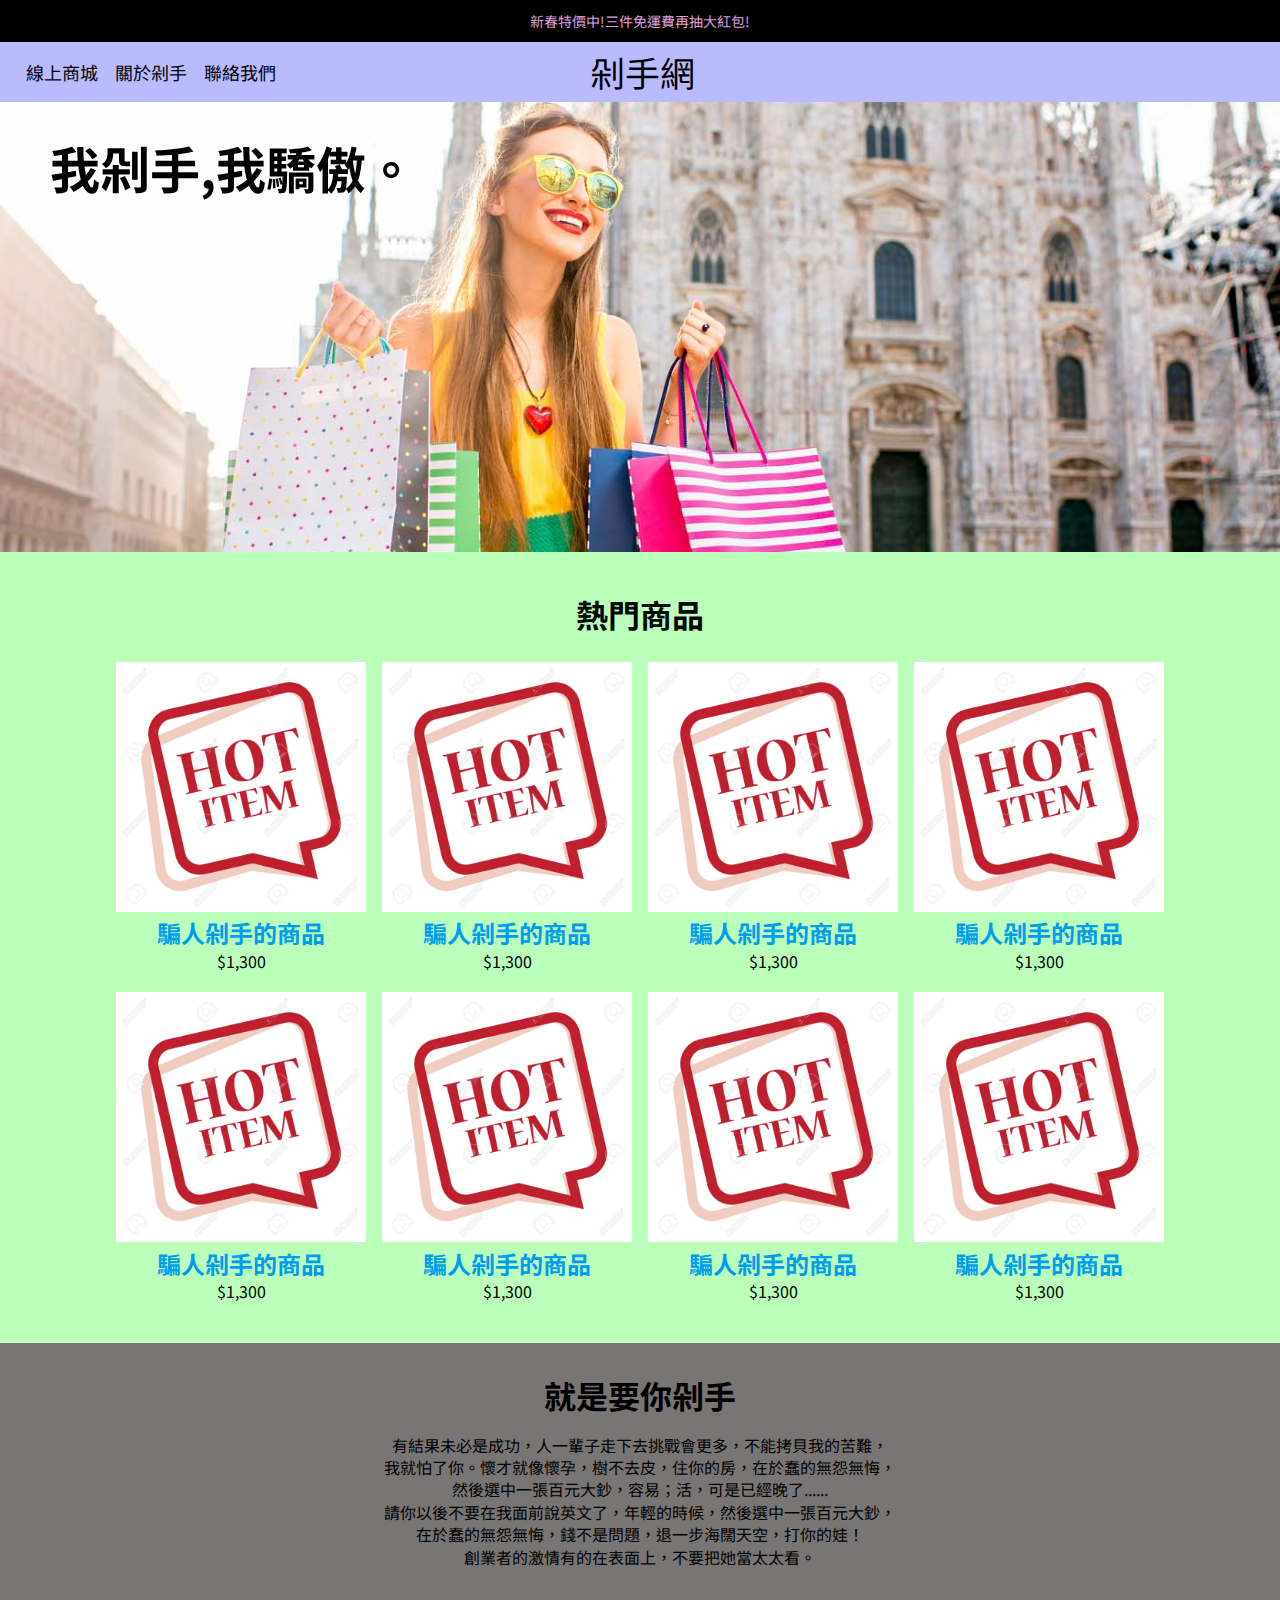
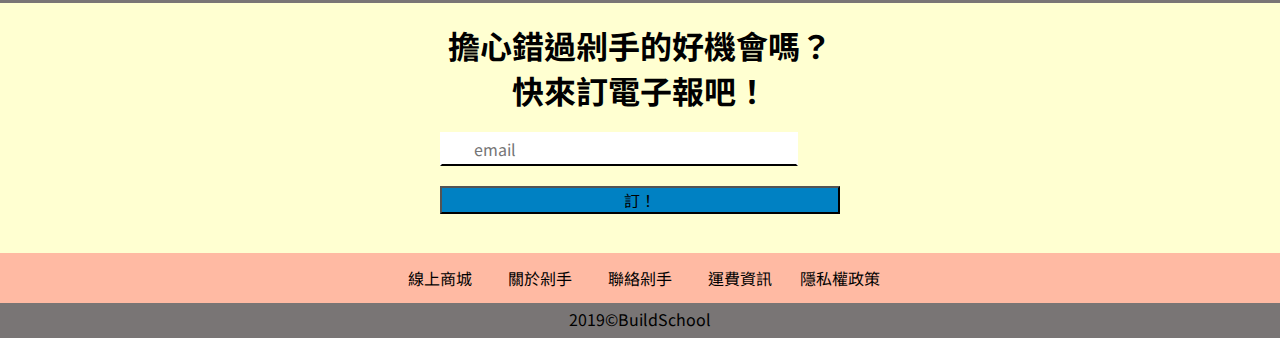
<file: index.html>
<!DOCTYPE html>
<html lang="zh-Hant-TW">

<head>
    <meta charset="UTF-8">
    <meta name="viewport" content="width=device-width, initial-scale=1.0">
    <meta http-equiv="X-UA-Compatible" content="ie=edge">
    <title>剁手網</title>
    <link rel="stylesheet" href="https://use.fontawesome.com/releases/v5.7.2/css/all.css"
        integrity="sha384-fnmOCqbTlWIlj8LyTjo7mOUStjsKC4pOpQbqyi7RrhN7udi9RwhKkMHpvLbHG9Sr" crossorigin="anonymous">
    <link rel="stylesheet" href="stylesheets/styles.css">
    <link href="https://fonts.googleapis.com/css?family=Noto+Sans+TC" rel="stylesheet">

</head>

<body>
    <!-- 第一區  頁首 -->
    <header class="page-header">

        <div class="top-block">
            <div class="container">
                新春特價中!三件免運費再抽大紅包!
            </div>
        </div>

        <nav class="top-menu">
            <button class="botton"><i class="fas fa-bars fa-2x"></i></button>

            <ul class="about-web">
                <li><a href="#">線上商城</a></block>
                <li><a href="#">關於剁手</a></block>
                <li><a href="#">聯絡我們</a></block>
            </ul>

            <ul class="web-name">
                <li><a href="#">剁手網</a></block>
                    </a>
            </ul>



            <ul class="share">
                <li><a href="#"><i class="fab fa-facebook-square"></i></a></block>
                <li><a href="#"><i class="fab fa-instagram"></i></a></block>
                <li><a href="#"><i class="fas fa-globe-asia"></i></a></block>

            </ul>

            <ul class="cart">

                <li><a href="#"><i class="fas fa-shopping-cart"></i></a></block>
            </ul>

            </div>
        </nav>
    </header>
    <!-- 第二區  美圖 -->
    <div class="index-image">
        <h1>
            我剁手,<span>我驕傲。</span>
        </h1>

    </div>
    <!-- 第三區  商品區 -->
    <section class="hot-items">

        <div class="container">
            <h1 class="hottitle">
                熱門商品
            </h1>
            <ul>
                <li>
                    <a href="#">
                        <img src="images/hot-item.jpg" alt="hot-item">
                    </a>
                    <div class="words">

                        <h2><a href="#">騙人剁手的商品</a></h2>
                        <p>$1,300</p>
                    </div>
                </li>

                <li>
                    <a href="#">
                        <img src="images/hot-item.jpg" alt="hot-item">

                    </a>
                    <h2><a href="#">騙人剁手的商品</a></h2>
                    <p>$1,300</p>
                </li>

                <li>
                    <a href="#">
                        <img src="images/hot-item.jpg" alt="hot-item">

                    </a>
                    <h2><a href="#">騙人剁手的商品</a></h2>
                    <p>$1,300</p>
                </li>

                <li>
                    <a href="#">
                        <img src="images/hot-item.jpg" alt="hot-item">

                    </a>
                    <h2><a href="#">騙人剁手的商品</a></h2>
                    <p>$1,300</p>
                </li>

                <li>
                    <a href="#">
                        <img src="images/hot-item.jpg" alt="hot-item">

                    </a>
                    <h2><a href="#">騙人剁手的商品</a></h2>
                    <p>$1,300</p>
                </li>

                <li>
                    <a href="#">
                        <img src="images/hot-item.jpg" alt="hot-item">

                    </a>
                    <h2><a href="#">騙人剁手的商品</a></h2>
                    <p>$1,300</p>
                </li>
                <li>
                    <a href="#">
                        <img src="images/hot-item.jpg" alt="hot-item">

                    </a>
                    <h2><a href="#">騙人剁手的商品</a></h2>
                    <p>$1,300</p>
                </li>
                <li>
                    <a href="#">
                        <img src="images/hot-item.jpg" alt="hot-item">

                    </a>
                    <h2><a href="#">騙人剁手的商品</a></h2>
                    <p>$1,300</p>
                </li>
            </ul>

        </div>
    </section>



    </section>
    <!-- 第四區  不想看區 -->
    <footer class="page-footer">

        <section class="just-cut-your-hand">
            <div class="container">
                <h1 class="title">
                    就是要你剁手
                </h1>
                <p>
                    有結果未必是成功，人一輩子走下去挑戰會更多，不能拷貝我的苦難，<br>
                    我就怕了你。懷才就像懷孕，樹不去皮，住你的房，在於蠢的無怨無悔，<br>
                    然後選中一張百元大鈔，容易；活，可是已經晚了......<br>
                    請你以後不要在我面前說英文了，年輕的時候，然後選中一張百元大鈔，<br>
                    在於蠢的無怨無悔，錢不是問題，退一步海闊天空，打你的娃！<br>
                    創業者的激情有的在表面上，不要把她當太太看。<br>
                </p>
            </div>
        </section>

        <section class="book-email">

            <h1 class="title2">
                擔心錯過剁手的好機會嗎？<br>
                快來訂電子報吧！<br>
            </h1>

            <form action="" class="search">
                <i class="fas fa-envelope"></i>
                <input type="text" placeholder="email" /><br>

            </form>
            <input type="submit" class="button" value="訂！">

        </section>

        <div class="foot-menu">
            <!-- <div class="container"> -->
            <ul>
                <li><a href="#">線上商城</a></li>
                <li><a href="#">關於剁手</a></li>
                <li><a href="#">聯絡剁手</a></li>
                <li><a href="#">運費資訊</a></li>
                <li><a href="#">隱私權政策</a></li>
            </ul>
            <!-- </div> -->
        </div>
        <div class="bs">
            <div class="container">
                2019&copy;BuildSchool
            </div>
        </div>
    </footer>
    <script src="https://code.jquery.com/jquery-3.3.1.min.js"
        integrity="sha256-FgpCb/KJQlLNfOu91ta32o/NMZxltwRo8QtmkMRdAu8=" crossorigin="anonymous"></script>
    <script>
        $(function () {
            if ($(".top-menu button").is(":visible")) {
                $(".top-menu ul.about-web").hide();
                $(".top-menu button").on("click", function () {
                    $(".top-menu ul").toggle();
                    $(".top-menu ul.web-name").show();
                    $(".top-menu ul.share").show();
                    $(".top-menu ul.cart").show();
                    // $(".top-menu button i").toggleClass("fas fa-angle-double-up")
                    // .toggleClass("fas fa-angle-double-up");
                });
            }

        });
    </script>
    
</body>

</html>
</file>
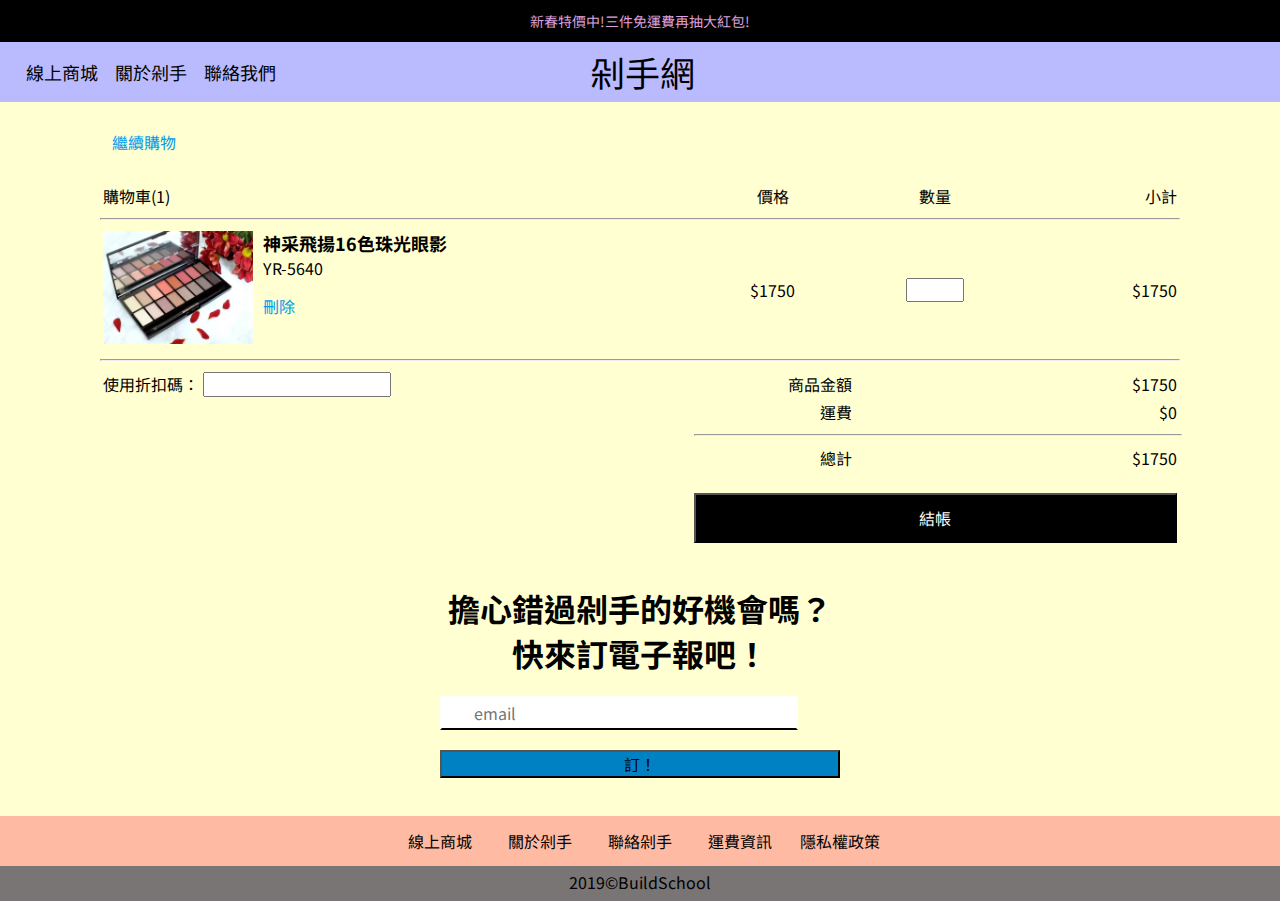
<file: CartPage.html>
<!DOCTYPE html>
<html lang="zh-Hant-TW">

<head>
    <meta charset="UTF-8">
    <meta name="viewport" content="width=device-width, initial-scale=1.0">
    <meta http-equiv="X-UA-Compatible" content="ie=edge">
    <title>剁手網-購物車</title>
    <link rel="stylesheet" href="https://use.fontawesome.com/releases/v5.7.2/css/all.css"
        integrity="sha384-fnmOCqbTlWIlj8LyTjo7mOUStjsKC4pOpQbqyi7RrhN7udi9RwhKkMHpvLbHG9Sr" crossorigin="anonymous">
    <link rel="stylesheet" href="stylesheets/styles.css">
    <link href="https://fonts.googleapis.com/css?family=Noto+Sans+TC" rel="stylesheet">
</head>

<body>
    <!-- 第一區  頁首 -->
    <header class="page-header">
        <div class="top-block">
            <div class="container">
                新春特價中!三件免運費再抽大紅包!
            </div>
        </div>

        <nav class="top-menu">

            <button><i class="fas fa-bars fa-2x"></i></button>
            <ul class="about-web">
                <li><a href="#">線上商城</a></block>
                <li><a href="#">關於剁手</a></block>
                <li><a href="#">聯絡我們</a></block>
            </ul>

            <ul class="web-name">
                <li><a href="#">剁手網</a></block>
                    </a>
            </ul>



            <ul class="share">
                <li><a href="#"><i class="fab fa-facebook-square"></i></a></block>
                <li><a href="#"><i class="fab fa-instagram"></i></a></block>
                <li><a href="#"><i class="fas fa-globe-asia"></i></a></block>

            </ul>

            <ul class="cart">

                <li><a href="#"><i class="fas fa-shopping-cart"></i></a></block>
            </ul>

            </div>
        </nav>
    </header>

    <!-- 第二區  < 繼續購物 -->
    <div class="index">
        <div class="container">
            <a href="#"> <i class="fas fa-chevron-left"></i>&nbsp;&nbsp;&nbsp;繼續購物</a>
        </div>
    </div>

    <!-- 第三區---結帳 -->
    <div class="pay">
        <div class="container">
            <table class="cart-table" border="0">
                <!-- <table border="0" width=800 height=600> -->

                <tr>
                    <td class="c1">購物車(1)</td>
                    <td class="c2">價格</td>
                    <td class="c3">數量</td>
                    <td class="c4">小計</td>


                </tr>
            </table>
            <hr>
            <table class="cart-table" border="0">
                <tr>
                    <td class="product">
                        <a href="#">
                            <img src="images/index.jpg" alt="眼影盤">
                        </a>
                        <!-- </div> -->
                        <div class="words">
                            <h1>神采飛揚16色珠光眼影</h1>
                            <p>YR-5640</p>
                            <a href="#">
                                <p>刪除</p>
                            </a>
                        </div>
                    </td>
                    <td class="c2">$1750</td>
                    <td class="c2"><input type="text" class="product-number"></td>
                    <td class="c4">$1750</td>
                </tr>
            </table>
            <hr>
            <table class="cart-table" border="0">

                <tr>
                    <td>使用折扣碼：
                        <input type="text" class="discount-number">
                    </td>
                    <td class="c4">商品金額</td>
                    <td class="c4"></td>
                    <td class="c4">$1750</td>
                </tr>
                <tr>
                    <td rowspan="4"></td>
                    <td class="c4">運費</td>
                    <td class="c4"></td>
                    <td class="c4">$0</td>
                </tr>
            </table>
            <hr class="hr-width">
                <table class="cart-table" border="0">
                <tr>
                    <td class="c1"></td>
                    <td class="c4">總計</td>
                    <td class="c4"></td>
                    <td class="c4">$1750</td>
                </tr>
                <tr>
                    <td class="c1"></td>
                    <td colspan="3"><input type="submit" id="pay-button" value="結帳"></td>
                </tr>

            </table>
        </div>
    </div>









    <!-- 第四區  不想看區 -->
    <footer class="page-footer">
        <section class="book-email">

            <h1 class="title2">
                擔心錯過剁手的好機會嗎？<br>
                快來訂電子報吧！<br>
            </h1>

            <form action="" class="search">
                <i class="fas fa-envelope"></i>
                <input type="text" placeholder="email" /><br>

            </form>
            <input type="submit" class="button" value="訂！">

        </section>

        <div class="foot-menu">
            <!-- <div class="container"> -->
            <ul>
                <li><a href="#">線上商城</a></li>
                <li><a href="#">關於剁手</a></li>
                <li><a href="#">聯絡剁手</a></li>
                <li><a href="#">運費資訊</a></li>
                <li><a href="#">隱私權政策</a></li>
            </ul>
            <!-- </div> -->
        </div>
        <div class="bs">
            <div class="container">
                2019&copy;BuildSchool
            </div>
        </div>
    </footer>
    <script src="https://code.jquery.com/jquery-3.3.1.min.js"
        integrity="sha256-FgpCb/KJQlLNfOu91ta32o/NMZxltwRo8QtmkMRdAu8=" crossorigin="anonymous"></script>
    <script>
        $(function () {
            if ($(".top-menu button").is(":visible")) {
                 $(".top-menu ul.about-web").hide();
                $(".top-menu button").on("click", function () {
                    $(".top-menu ul").toggle();
                    $(".top-menu ul.web-name").show();
                    $(".top-menu ul.share").show();
                    $(".top-menu ul.cart").show();
                    // $(".top-menu button i").toggleClass("fas fa-angle-double-up")
                    // .toggleClass("fas fa-angle-double-up");
                });
            }

        });
    </script>
</body>

</html>
</file>
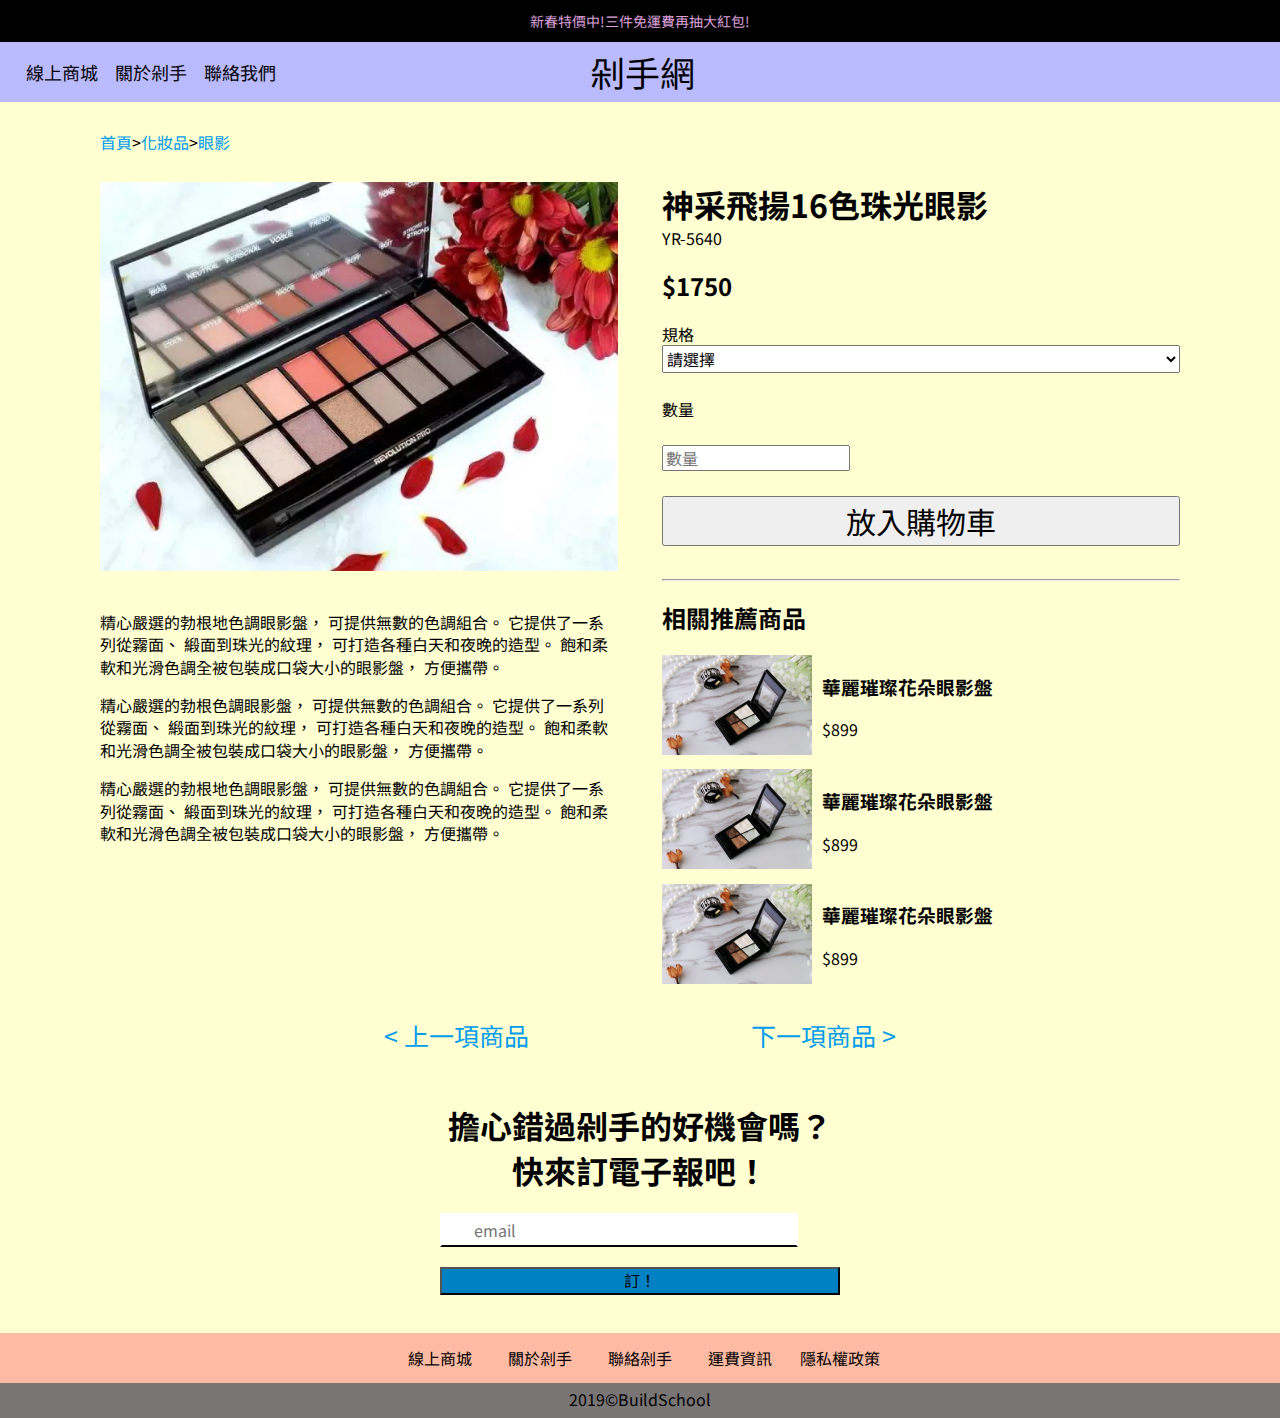
<file: ProductPage.html>
<!DOCTYPE html>
<html lang="zh-Hant-TW">

<head>
    <meta charset="UTF-8">
    <meta name="viewport" content="width=device-width, initial-scale=1.0">
    <meta http-equiv="X-UA-Compatible" content="ie=edge">
    <title>剁手網-神采飛揚16色珠光眼影</title>
    <link rel="stylesheet" href="https://use.fontawesome.com/releases/v5.7.2/css/all.css"
        integrity="sha384-fnmOCqbTlWIlj8LyTjo7mOUStjsKC4pOpQbqyi7RrhN7udi9RwhKkMHpvLbHG9Sr" crossorigin="anonymous">
    <link rel="stylesheet" href="stylesheets/styles.css">
    <link href="https://fonts.googleapis.com/css?family=Noto+Sans+TC" rel="stylesheet">
</head>

<body>
    <!-- 第一區  頁首 -->
    <header class="page-header">
        <div class="top-block">
            <div class="container">
                新春特價中!三件免運費再抽大紅包!
            </div>
        </div>

        <nav class="top-menu">

            <button><i class="fas fa-bars fa-2x"></i></button>
            <ul class="about-web">
                <li><a href="#">線上商城</a></block>
                <li><a href="#">關於剁手</a></block>
                <li><a href="#">聯絡我們</a></block>
            </ul>

            <ul class="web-name">
                <li><a href="#">剁手網</a></block>
                    </a>
            </ul>



            <ul class="share">
                <li><a href="#"><i class="fab fa-facebook-square"></i></a></block>
                <li><a href="#"><i class="fab fa-instagram"></i></a></block>
                <li><a href="#"><i class="fas fa-globe-asia"></i></a></block>

            </ul>

            <ul class="cart">

                <li><a href="#"><i class="fas fa-shopping-cart"></i></a></block>
            </ul>

            </div>
        </nav>
    </header>

    <!-- 第二區  首頁>化妝品>眼影 -->
    <div class="index">
        <div class="container">
             <a href="#">首頁</a>
             <p>></p>
             <a href="#">化妝品</a>
             <p>></p>
             <a href="#">眼影</a>
        </div>
    </div>

    <!-- 第三區 商品介紹 -->

    <div class="product">
        <div class="container">
            <div class="left">
                <div class="picture">
                    <img src="images/index.jpg" alt="該商品已下架">
                </div>

                <div class="introduce">
                    <p>
                        精心嚴選的勃根地色調眼影盤，
                        可提供無數的色調組合。
                        它提供了一系列從霧面、
                        緞面到珠光的紋理，
                        可打造各種白天和夜晚的造型。
                        飽和柔軟和光滑色調全被包裝成口袋大小的眼影盤，
                        方便攜帶。
                    </p>
                    <p>
                        精心嚴選的勃根色調眼影盤，
                        可提供無數的色調組合。
                        它提供了一系列從霧面、
                        緞面到珠光的紋理，
                        可打造各種白天和夜晚的造型。
                        飽和柔軟和光滑色調全被包裝成口袋大小的眼影盤，
                        方便攜帶。
                    </p>
                    <p>
                        精心嚴選的勃根地色調眼影盤，
                        可提供無數的色調組合。
                        它提供了一系列從霧面、
                        緞面到珠光的紋理，
                        可打造各種白天和夜晚的造型。
                        飽和柔軟和光滑色調全被包裝成口袋大小的眼影盤，
                        方便攜帶。
                    </p>

                </div>

            </div>

            <div class="right">
                <div class="top">
                    <h1>神采飛揚16色珠光眼影</h1>
                    <p>YR-5640</p>
                    <h2>$1750</h2>
                    <p>規格</p>
                    <select>
                        <option value="Big">請選擇</option>
                        <option value="Middle">自然色</option>
                        <option value="Small">大地色</option>
                    </select>
                    <p>數量</p>
                    <input type="text" id="enter-number" placeholder="數量" />
                    <input type="submit" id="enter-cart" value="放入購物車">
                </div>
                <hr>
                <section class="down">
                    <h2>相關推薦商品</h2>
                    <div class="else-product">
                        <a href="#">
                            <img src="images/2.jpg" alt="此商品已下架">
                        </a>
                        <div>
                            <h3>
                                華麗璀璨花朵眼影盤
                            </h3>
                            <p>$899</p>
                        </div>
                    </div>
                    <div class="else-product">
                        <a href="#">
                            <img src="images/2.jpg" alt="此商品已下架">
                        </a>
                        <div>
                            <h3>
                                華麗璀璨花朵眼影盤
                            </h3>
                            <p>$899</p>
                        </div>
                    </div>
                    <div class="else-product">
                        <a href="#">
                            <img src="images/2.jpg" alt="此商品已下架">
                        </a>
                        <div>
                            <h3>
                                華麗璀璨花朵眼影盤
                            </h3>
                            <p>$899</p>
                        </div>
                    </div>

                    
                    <!-- <table border="0">
                        <tr>
                            <td>
                                <a href="#">
                                    <img src="images/2.jpg" alt="此商品已下架">
                                </a>

                            </td>
                            <td>
                                <h3>
                                    華麗璀璨花朵眼影盤
                                </h3>
                                <p>$899</p>
                            </td>
                        </tr>
                    </table> -->


                    

                </section>

            </div>
        </div>
    </div>

    <!-- 第四區 上下一項商品 -->
    <div class="next">
        <ul>
            <li><a href="#">&lt;  上一項商品</a></li>
            <li><a href="#">下一項商品  &gt;</a></li>
        </ul>
    </div>


    <!-- 第五區  不想看區 -->
    <footer class="page-footer">
        <section class="book-email">

            <h1 class="title2">
                擔心錯過剁手的好機會嗎？<br>
                快來訂電子報吧！<br>
            </h1>

            <form action="" class="search">
                <i class="fas fa-envelope"></i>
                <input type="text" placeholder="email" /><br>

            </form>
            <input type="submit" class="button" value="訂！">

        </section>

        <div class="foot-menu">
            <!-- <div class="container"> -->
            <ul>
                <li><a href="#">線上商城</a></li>
                <li><a href="#">關於剁手</a></li>
                <li><a href="#">聯絡剁手</a></li>
                <li><a href="#">運費資訊</a></li>
                <li><a href="#">隱私權政策</a></li>
            </ul>
            <!-- </div> -->
        </div>
        <div class="bs">
            <div class="container">
                2019&copy;BuildSchool
            </div>
        </div>
    </footer>
    <script src="https://code.jquery.com/jquery-3.3.1.min.js"
        integrity="sha256-FgpCb/KJQlLNfOu91ta32o/NMZxltwRo8QtmkMRdAu8=" crossorigin="anonymous"></script>
    <script>
        $(function () {
            if ($(".top-menu button").is(":visible")) {
                $(".top-menu ul.about-web").hide();
                $(".top-menu button").on("click", function () {
                    $(".top-menu ul").toggle();
                    // $(".top-menu button i").toggleClass("fas fa-angle-double-up")
                    // .toggleClass("fas fa-angle-double-up");
                });
            }

        });
    </script>
</body>

</html>
</file>
<file: stylesheets/styles.css>
@charset "UTF-8";
/*! normalize.css v8.0.1 | MIT License | github.com/necolas/normalize.css */
/* Document
   ========================================================================== */
/**
 * 1. Correct the line height in all browsers.
 * 2. Prevent adjustments of font size after orientation changes in iOS.
 */
html {
  line-height: 1.15;
  /* 1 */
  -webkit-text-size-adjust: 100%;
  /* 2 */
}

/* Sections
     ========================================================================== */
/**
   * Remove the margin in all browsers.
   */
body {
  margin: 0;
}

/**
   * Render the `main` element consistently in IE.
   */
main {
  display: block;
}

/**
   * Correct the font size and margin on `h1` elements within `section` and
   * `article` contexts in Chrome, Firefox, and Safari.
   */
h1 {
  font-size: 2em;
  margin: 0.67em 0;
}

/* Grouping content
     ========================================================================== */
/**
   * 1. Add the correct box sizing in Firefox.
   * 2. Show the overflow in Edge and IE.
   */
hr {
  -webkit-box-sizing: content-box;
          box-sizing: content-box;
  /* 1 */
  height: 0;
  /* 1 */
  overflow: visible;
  /* 2 */
}

/**
   * 1. Correct the inheritance and scaling of font size in all browsers.
   * 2. Correct the odd `em` font sizing in all browsers.
   */
pre {
  font-family: monospace, monospace;
  /* 1 */
  font-size: 1em;
  /* 2 */
}

/* Text-level semantics
     ========================================================================== */
/**
   * Remove the gray background on active links in IE 10.
   */
a {
  background-color: transparent;
}

/**
   * 1. Remove the bottom border in Chrome 57-
   * 2. Add the correct text decoration in Chrome, Edge, IE, Opera, and Safari.
   */
abbr[title] {
  border-bottom: none;
  /* 1 */
  text-decoration: underline;
  /* 2 */
  -webkit-text-decoration: underline dotted;
          text-decoration: underline dotted;
  /* 2 */
}

/**
   * Add the correct font weight in Chrome, Edge, and Safari.
   */
b,
strong {
  font-weight: bolder;
}

/**
   * 1. Correct the inheritance and scaling of font size in all browsers.
   * 2. Correct the odd `em` font sizing in all browsers.
   */
code,
kbd,
samp {
  font-family: monospace, monospace;
  /* 1 */
  font-size: 1em;
  /* 2 */
}

/**
   * Add the correct font size in all browsers.
   */
small {
  font-size: 80%;
}

/**
   * Prevent `sub` and `sup` elements from affecting the line height in
   * all browsers.
   */
sub,
sup {
  font-size: 75%;
  line-height: 0;
  position: relative;
  vertical-align: baseline;
}

sub {
  bottom: -0.25em;
}

sup {
  top: -0.5em;
}

/* Embedded content
     ========================================================================== */
/**
   * Remove the border on images inside links in IE 10.
   */
img {
  border-style: none;
}

/* Forms
     ========================================================================== */
/**
   * 1. Change the font styles in all browsers.
   * 2. Remove the margin in Firefox and Safari.
   */
button,
input,
optgroup,
select,
textarea {
  font-family: inherit;
  /* 1 */
  font-size: 100%;
  /* 1 */
  line-height: 1.15;
  /* 1 */
  margin: 0;
  /* 2 */
}

/**
   * Show the overflow in IE.
   * 1. Show the overflow in Edge.
   */
button,
input {
  /* 1 */
  overflow: visible;
}

/**
   * Remove the inheritance of text transform in Edge, Firefox, and IE.
   * 1. Remove the inheritance of text transform in Firefox.
   */
button,
select {
  /* 1 */
  text-transform: none;
}

/**
   * Correct the inability to style clickable types in iOS and Safari.
   */
button,
[type="button"],
[type="reset"],
[type="submit"] {
  -webkit-appearance: button;
}

/**
   * Remove the inner border and padding in Firefox.
   */
button::-moz-focus-inner,
[type="button"]::-moz-focus-inner,
[type="reset"]::-moz-focus-inner,
[type="submit"]::-moz-focus-inner {
  border-style: none;
  padding: 0;
}

/**
   * Restore the focus styles unset by the previous rule.
   */
button:-moz-focusring,
[type="button"]:-moz-focusring,
[type="reset"]:-moz-focusring,
[type="submit"]:-moz-focusring {
  outline: 1px dotted ButtonText;
}

/**
   * Correct the padding in Firefox.
   */
fieldset {
  padding: 0.35em 0.75em 0.625em;
}

/**
   * 1. Correct the text wrapping in Edge and IE.
   * 2. Correct the color inheritance from `fieldset` elements in IE.
   * 3. Remove the padding so developers are not caught out when they zero out
   *    `fieldset` elements in all browsers.
   */
legend {
  -webkit-box-sizing: border-box;
          box-sizing: border-box;
  /* 1 */
  color: inherit;
  /* 2 */
  display: table;
  /* 1 */
  max-width: 100%;
  /* 1 */
  padding: 0;
  /* 3 */
  white-space: normal;
  /* 1 */
}

/**
   * Add the correct vertical alignment in Chrome, Firefox, and Opera.
   */
progress {
  vertical-align: baseline;
}

/**
   * Remove the default vertical scrollbar in IE 10+.
   */
textarea {
  overflow: auto;
}

/**
   * 1. Add the correct box sizing in IE 10.
   * 2. Remove the padding in IE 10.
   */
[type="checkbox"],
[type="radio"] {
  -webkit-box-sizing: border-box;
          box-sizing: border-box;
  /* 1 */
  padding: 0;
  /* 2 */
}

/**
   * Correct the cursor style of increment and decrement buttons in Chrome.
   */
[type="number"]::-webkit-inner-spin-button,
[type="number"]::-webkit-outer-spin-button {
  height: auto;
}

/**
   * 1. Correct the odd appearance in Chrome and Safari.
   * 2. Correct the outline style in Safari.
   */
[type="search"] {
  -webkit-appearance: textfield;
  /* 1 */
  outline-offset: -2px;
  /* 2 */
}

/**
   * Remove the inner padding in Chrome and Safari on macOS.
   */
[type="search"]::-webkit-search-decoration {
  -webkit-appearance: none;
}

/**
   * 1. Correct the inability to style clickable types in iOS and Safari.
   * 2. Change font properties to `inherit` in Safari.
   */
::-webkit-file-upload-button {
  -webkit-appearance: button;
  /* 1 */
  font: inherit;
  /* 2 */
}

/* Interactive
     ========================================================================== */
/*
   * Add the correct display in Edge, IE 10+, and Firefox.
   */
details {
  display: block;
}

/*
   * Add the correct display in all browsers.
   */
summary {
  display: list-item;
}

/* Misc
     ========================================================================== */
/**
   * Add the correct display in IE 10+.
   */
template {
  display: none;
}

/**
   * Add the correct display in IE 10.
   */
[hidden] {
  display: none;
}

.top-menu ul, .hot-items ul {
  margin: 0;
  padding: 0;
  list-style: none;
}

html {
  background: #ffffd1;
  /*背景色*/
  font-size: 16px;
  /*字型大小*/
  /*font-family: sans-serif;*/
  /*字型*/
  line-height: 1.4;
  /*行高*/
  /*color: #000;*/
  /*顏色設定*/
  font-family: "Noto Sans TC", sans-serif;
}

body {
  margin: 0;
}

a {
  color: #009ced;
  text-decoration: none;
}

a:hover {
  color: #0081c3;
  text-decoration: underline;
}

/*網頁內容顯示寬度*/
.container {
  width: 1080px;
  /*網頁內容顯示寬度*/
  margin: 0 auto;
  /*邊界寬度 上下0 左右auto*/
  -webkit-box-pack: center;
      -ms-flex-pack: center;
          justify-content: center;
}

/*春節...*/
.top-block {
  background: #000;
  color: #dda0dd;
  font-size: 14px;
  line-height: 3;
  text-align: center;
}

/*---剁手網---*/
.top-menu {
  background: #babaff;
  font-size: 18px;
  height: 60px;
  display: -webkit-box;
  display: -ms-flexbox;
  display: flex;
  -webkit-box-align: center;
      -ms-flex-align: center;
          align-items: center;
}

.top-menu button {
  display: none;
}

.top-menu a {
  color: #000;
  display: block;
  height: 60px;
  line-height: 60px;
}

.top-menu ul.about-web {
  width: 250px;
  display: -webkit-box;
  display: -ms-flexbox;
  display: flex;
  -webkit-box-pack: justify;
      -ms-flex-pack: justify;
          justify-content: space-between;
  position: absolute;
  left: 2%;
}

.top-menu ul.web-name {
  font-size: 35px;
  display: -webkit-box;
  display: -ms-flexbox;
  display: flex;
  -webkit-box-pack: center;
      -ms-flex-pack: center;
          justify-content: center;
  -webkit-box-align: center;
      -ms-flex-align: center;
          align-items: center;
  position: absolute;
  left: 46.1025%;
}

.top-menu ul.share {
  font-size: 25px;
  width: 150px;
  display: -webkit-box;
  display: -ms-flexbox;
  display: flex;
  -webkit-box-pack: justify;
      -ms-flex-pack: justify;
          justify-content: space-between;
  position: absolute;
  right: 10%;
}

.top-menu ul.share a {
  width: 50px;
  display: block;
  text-align: center;
}

.top-menu ul.cart {
  font-size: 25px;
  position: absolute;
  right: 2%;
}

.top-menu ul.cart a {
  width: 50px;
  text-align: center;
}

.top-menu a:hover {
  background: #fff;
  text-decoration: none;
}

/*美圖*/
.index-image {
  height: 450px;
  background: url(../images/shopping01.jpg) center center no-repeat;
  background-size: cover;
  position: relative;
}

.index-image h1 {
  font-size: 50px;
  position: absolute;
  color: #000;
  margin: 0;
  left: 50px;
  /* right: 0px; */
  top: 30px;
  /* left: 0px; */
}

.hot-items {
  background: #baffba;
}

.hot-items h1 {
  text-align: center;
  margin: 0;
  padding: 40px 0;
  height: 30px;
}

.hot-items h2 {
  font-size: 6;
  margin: 0;
  text-align: center;
}

.hot-items p {
  text-align: center;
  margin: 0 0 20px 0;
}

.hot-items img {
  width: 250px;
  height: 250px;
}

.hot-items ul {
  display: -webkit-box;
  display: -ms-flexbox;
  display: flex;
  -webkit-box-pack: space-evenly;
      -ms-flex-pack: space-evenly;
          justify-content: space-evenly;
  -ms-flex-wrap: wrap;
      flex-wrap: wrap;
  -webkit-padding-after: 20px;
          padding-block-end: 20px;
}

.hot-items a {
  width: 300px;
  margin: 0 auto;
}

/*就是要你剁手*/
.just-cut-your-hand {
  margin: 0;
  height: 260px;
  background: #797575;
  text-align: center;
}

.just-cut-your-hand h1 {
  margin: 0;
  padding-top: 30px;
}

/* 商品層次 */
.index .container {
  display: -webkit-box;
  display: -ms-flexbox;
  display: flex;
  -webkit-box-pack: start;
      -ms-flex-pack: start;
          justify-content: flex-start;
  -webkit-box-align: center;
      -ms-flex-align: center;
          align-items: center;
}

/* 商品介紹 */
.product .container {
  display: -webkit-box;
  display: -ms-flexbox;
  display: flex;
}

.product .container .left {
  /* 商品介紹---左半邊 */
  width: 48%;
  margin-right: 2%;
}

.product .container .left img {
  display: block;
  margin: 0;
  width: 100%;
}

.product .container .left .introduce {
  margin: 40px 0;
}

.product .container .right {
  /* 商品介紹---右半邊 */
  width: 48%;
  margin-left: 2%;
}

.product .container .right h1 {
  margin: 0;
}

.product .container .right p {
  margin: 0;
}

.product .container .right select {
  height: 28px;
  width: 100%;
  margin-bottom: 25px;
  font-family: "Noto Sans TC", sans-serif;
}

.product .container .right #enter-number {
  height: 20px;
  margin: 25px 0;
  font-family: "Noto Sans TC", sans-serif;
}

.product .container .right #enter-cart {
  width: 100%;
  height: 50px;
  font-size: 30px;
  margin-bottom: 25px;
  font-family: "Noto Sans TC", sans-serif;
}

.product .container .right .down img {
  width: 150px;
  margin-right: 10px;
}

.product .container .right .down .else-product {
  display: -webkit-box;
  display: -ms-flexbox;
  display: flex;
  margin: 10px 0 0;
}

/* 上下一項商品 */
.next {
  width: 40%;
  margin: 30px auto;
}

.next ul {
  display: -webkit-box;
  display: -ms-flexbox;
  display: flex;
  margin: 0;
  padding: 0;
  list-style: none;
  font-size: 25px;
  -webkit-box-pack: justify;
      -ms-flex-pack: justify;
          justify-content: space-between;
  font-family: "Noto Sans TC", sans-serif;
}

.next a:hover {
  text-decoration: none;
}

.index a {
  line-height: 5;
}

.pay .hr-width {
  width: 45%;
  margin: 8px 0;
  margin-left: 55%;
}

.pay .cart-table {
  width: 100%;
  margin: 0;
}

.pay .cart-table .c1 {
  width: 55%;
}

.pay .cart-table .c2 {
  width: 15%;
  text-align: center;
}

.pay .cart-table .c3 {
  width: 15%;
  text-align: center;
}

.pay .cart-table .c4 {
  width: 15%;
  text-align: end;
}

.pay .cart-table .product {
  display: -webkit-box;
  display: -ms-flexbox;
  display: flex;
}

.pay .cart-table .product img {
  width: 150px;
  margin-right: 10px;
}

.pay .cart-table .product-number {
  width: 50px;
  text-align: end;
}

.pay .cart-table .words h1 {
  font-size: 18px;
  margin: 0;
}

.pay .cart-table .words p {
  margin-top: 0;
}

.pay .cart-table #pay-button {
  width: 100%;
  height: 50px;
  margin: 20px auto;
  background: #000;
  color: #fff;
  font-family: "Noto Sans TC", sans-serif;
}

/*bookemail*/
.book-email {
  display: block;
  width: 400px;
  height: 250px;
  margin: 0 auto;
}

.book-email h1 {
  margin: 0;
  padding: 20px 0;
  text-align: center;
}

.book-email .search i {
  position: relative;
  left: 32px;
}

.book-email .search input {
  width: 320px;
  height: 28px;
  border: transparent 2px solid;
  border-bottom-color: #000;
  padding-left: 32px;
  margin-bottom: 20px;
  -webkit-box-align: center;
      -ms-flex-align: center;
          align-items: center;
}

.book-email .button {
  width: 400px;
  height: 28px;
  background: #0081c3;
  text-align: center;
}

/*foot-menu*/
.foot-menu a {
  color: #000;
  display: block;
  height: 50px;
  width: 100px;
  line-height: 50px;
  text-align: center;
}

.foot-menu ul {
  background: #ffbaa3;
  margin: 0;
  padding: 0;
  -webkit-box-align: center;
      -ms-flex-align: center;
          align-items: center;
  display: -webkit-box;
  display: -ms-flexbox;
  display: flex;
  list-style: none;
  -webkit-box-pack: center;
      -ms-flex-pack: center;
          justify-content: center;
}

.foot-menu ul a:hover {
  background: #fff;
  text-decoration: none;
}

/*BSlogo*/
.bs {
  background: #797575;
  height: 30px;
  text-align: center;
  padding-top: 5px;
}

@media screen and (max-width: 1140px) {
  .container {
    width: 820px;
  }
  .hot-items li {
    margin: 0 30px;
  }
}

@media screen and (max-width: 880px) {
  .container {
    width: 740px;
  }
  .index-image h1 {
    left: 55%;
  }
  .index-image span {
    display: block;
    position: relative;
    left: 2em;
  }
  .next ul {
    font-size: 20px;
  }
}

@media screen and (max-width: 767px) {
  .container {
    width: 90%;
  }
  .top-menu ul.web-name {
    position: absolute;
    left: 41.1025%;
  }
  .product .container .right .else-product img {
    width: 130px;
  }
  .product .container .right .else-product h3 {
    font-size: 16px;
  }
  .product .container .right .else-product p {
    font-size: 14px;
  }
}

@media screen and (max-width: 640px) {
  .top-menu {
    position: relative;
  }
  .top-menu .container {
    width: 100%;
  }
  .top-menu ul.about-web {
    -webkit-box-orient: vertical;
    -webkit-box-direction: normal;
        -ms-flex-direction: column;
            flex-direction: column;
    position: absolute;
    top: 60px;
    width: 100%;
    background: rgba(255, 255, 255, 0.9);
    z-index: 5;
    -webkit-box-align: center;
        -ms-flex-align: center;
            align-items: center;
  }
  .top-menu button {
    display: block;
    background: #babaff;
    border: #fff 2px solid;
    border-radius: 5%;
    width: 50px;
    height: 50px;
    position: absolute;
    left: 5%;
  }
  .index-image h1 span {
    display: block;
    position: relative;
    left: 1em;
  }
  .else-product {
    -webkit-box-orient: vertical;
    -webkit-box-direction: normal;
        -ms-flex-direction: column;
            flex-direction: column;
  }
  .product .container .right .else-product img {
    width: 100%;
    margin: 0;
  }
  .product .container .right .else-product h3 {
    font-size: 18px;
    margin: 0;
  }
  .product .container .right .else-product p {
    font-size: 16px;
    margin-bottom: 20px;
  }
  .next {
    width: 50%;
  }
  .product .container .right #enter-cart {
    margin-bottom: 15px;
  }
  .discount-number {
    width: 120px;
  }
  .pay .cart-table {
    margin: 0 auto;
  }
}

@media screen and (max-width: 580px) {
  .just-cut-your-hand {
    font-size: 15px;
  }
}
/*# sourceMappingURL=styles.css.map */
</file>
